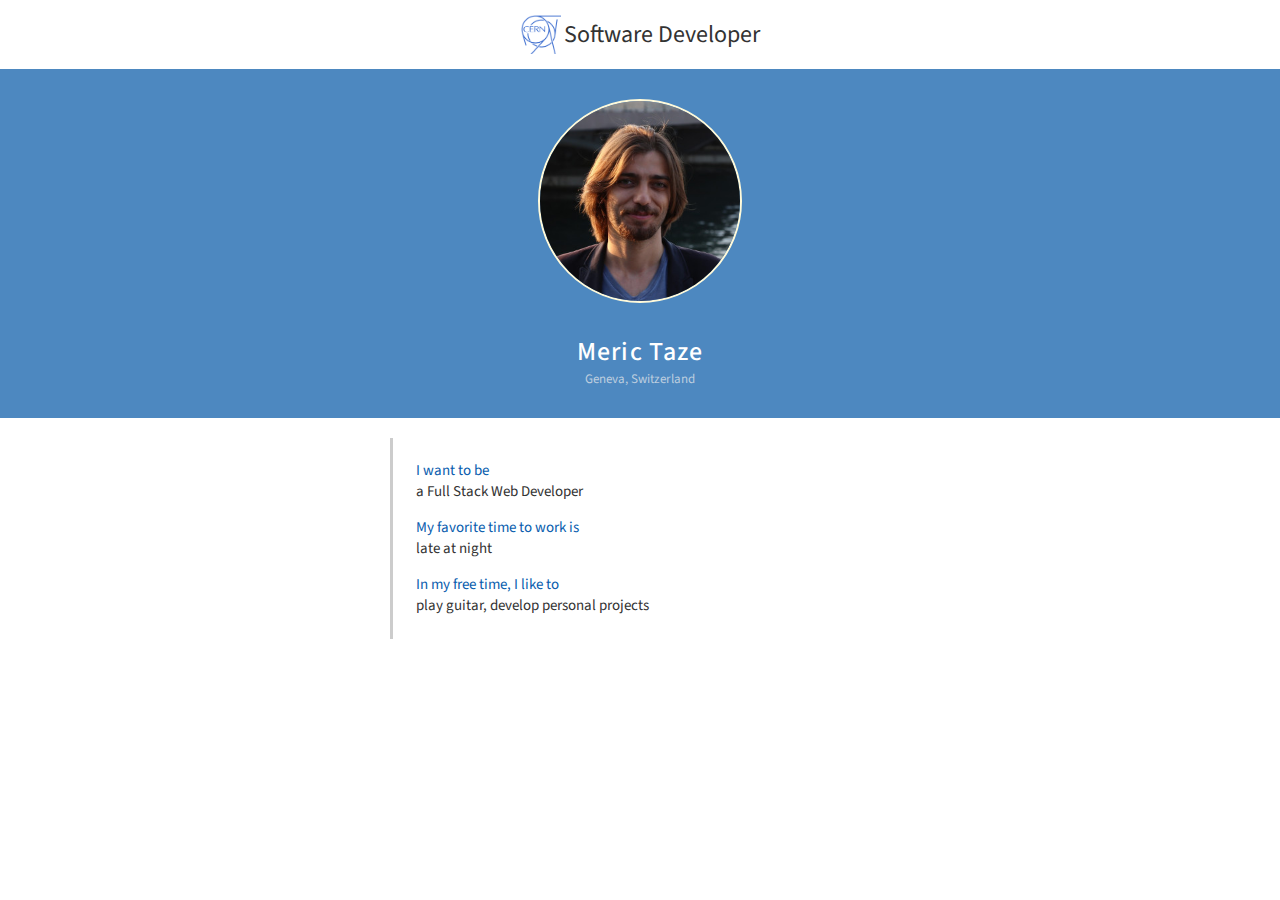
<file: Project0/index.html>
<!DOCTYPE html>
<html>
  <head>
    <title>About Me</title>
    <meta charset="utf-8">
    <meta name="viewport" content="width=device-width, initial-scale=1">
    <link href="http://fonts.googleapis.com/css?family=Source+Sans+Pro:300,400,600,700" rel="stylesheet">
    <link rel="stylesheet" href="styles.css">
  </head>
  <body>
    <main>
      <header>
        <div class="content header-content">
          <img class="cern-logo" src="images/cern_logo.png" alt="Udacity Logo">
          <h1>Software Developer</h1>
        </div>
      </header>
      <section class="hero">
        <div class="content">
          <img class="my-picture" src="images/me.jpg" alt="This is a picture of me">
          <p class="my-name">Meric Taze</p>
          <p class="my-location">Geneva, Switzerland</p>
        </div>
      </section>
      <section class="about-me content">
        <dl>
          <dt>I want to be</dt>
          <dd>a Full Stack Web Developer</dd>
          <dt>My favorite time to work is</dt>
          <dd>late at night</dd>
          <dt>In my free time, I like to</dt>
          <dd>play guitar, develop personal projects</dd>
        </dl>
      </section>
    </main>
  </body>
</html>
</file>
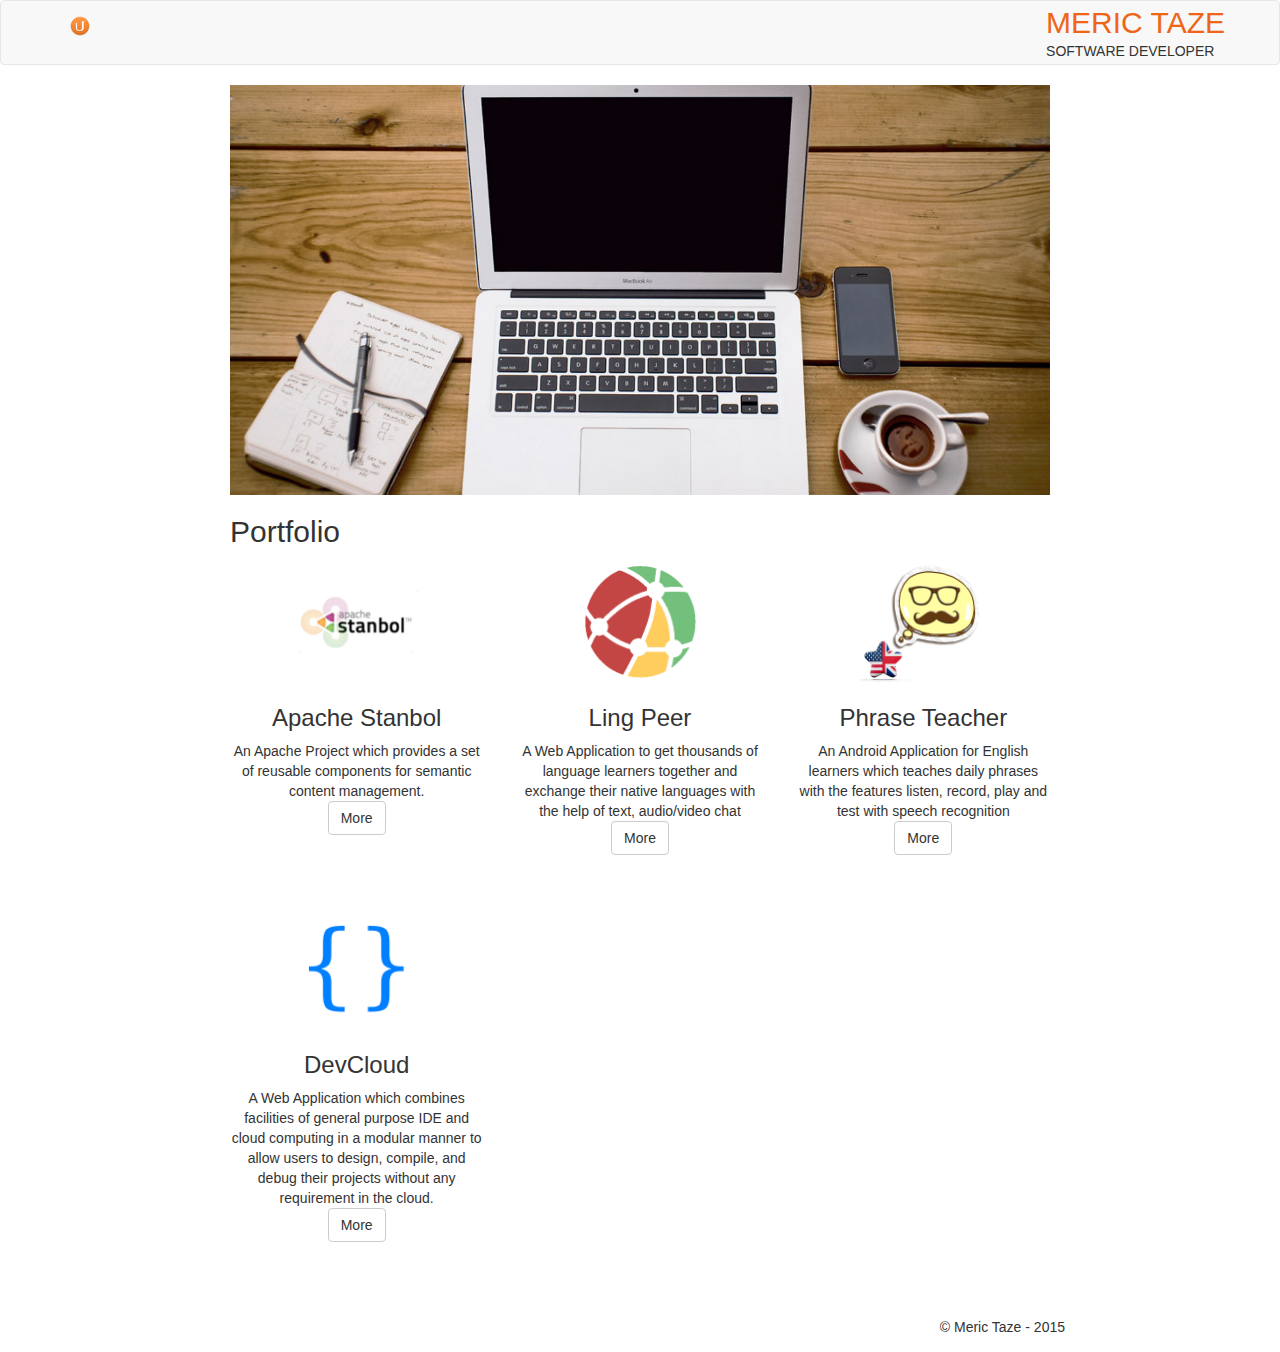
<file: Project1/index.html>
<!DOCTYPE html>
<html>
  <head>
    <title>Portfolio</title>
    <meta charset="utf-8">
    <meta name="viewport" content="width=device-width, initial-scale=1">
    <link rel="stylesheet" href="libs/bootstrap/css/bootstrap.min.css">
    <link rel="stylesheet" href="resources/css/style.css">
  </head>
  <body>

    <nav class="navbar navbar-default">
      <div class="container">
        <div class="navbar-header">
          <a class="navbar-brand" href="#">
            <img class="brand-logo" src="resources/img/udacity.png" alt="Udacity Logo">
          </a>
        </div>
        <div class="navbar-right">
          <h2>Meric Taze</h2>
          <h5>Software Developer</h5>
        </div>
      </div>
    </nav>

    <section class="container" id="main">
      <img class="img-responsive" src="resources/img/heading.jpg" srcset="resources/img/heading.jpg 640w, resources/img/heading_small.jpg 320w" alt="Heading image">
      <h2>Portfolio</h2>
      <div class="row text-center">
        <div class="col-sm-6 col-md-4 portfolio-item">
          <img class="img-responsive-50" src="resources/img/project_stanbol.png" srcset="resources/img/project_stanbol.png 640w, resources/img/project_stanbol_small.png 320w" alt="Stanbol">
          <h3>Apache Stanbol</h3>
          <p>An Apache Project which provides a set of reusable components for semantic content management. </p>
          <p><a href="http://stanbol.apache.org/" class="btn btn-default" role="button">More</a></p>
        </div>
        <div class="col-sm-6 col-md-4 portfolio-item">
          <img class="img-responsive-50" src="resources/img/project_lingpeer.png" srcset="resources/img/project_lingpeer.png 640w, resources/img/project_lingpeer_small.png 320w" alt="Lingpeer">
          <h3>Ling Peer</h3>
          <p>A Web Application to get thousands of language learners together and exchange their native languages with the help of text, audio/video chat</p>
          <p><a href="http://www.lingpeer.com/" class="btn btn-default" role="button">More</a></p>
        </div>
        
        <div class="clearfix visible-sm-block"></div>
        
        <div class="col-sm-6 col-md-4 portfolio-item">
          <img class="img-responsive-50" src="resources/img/project_phraseteacher.png" srcset="resources/img/project_phraseteacher.png 640w, resources/img/project_phraseteacher_small.png 320w" alt="PhreaseTeacher">
          <h3>Phrase Teacher</h3>
          <p>An Android Application for English learners which teaches daily phrases with the features listen, record, play and test with speech recognition</p>
          <p><a href="https://play.google.com/store/apps/details?id=com.lingstack.phraseteacher" class="btn btn-default" role="button">More</a></p>
        </div>

        <div class="clearfix visible-md-block"></div>

        <div class="col-sm-6 col-md-4 portfolio-item">
          <img class="img-responsive-50" src="resources/img/project_devcloud.png" srcset="resources/img/project_devcloud.png 640w, resources/img/project_devcloud_small.png 320w" alt="DevCloud">
          <h3>DevCloud</h3>
          <p>A Web Application which combines facilities of general purpose IDE and cloud computing in a modular manner to allow users to design, compile, and debug their projects without any requirement in the cloud.</p>
          <p><a href="http://www.ceng.metu.edu.tr/~e1679216/" class="btn btn-default" role="button">More</a></p>
        </div>
      </div>
    </section>

    <footer class="footer">
      <p>© Meric Taze - 2015</p>
    </footer>

  </body>
</html>
</file>
<file: Project0/styles.css>
body {
  margin: 0;
  font-family: 'Source Sans Pro', sans-serif;
  font-size: 15px;
  background-color: white;
  color: #333;
}

.content {
  max-width: 500px;
  margin: 0 auto;
}


/* HEADING */

header {
  width: 100%;
}

.header-content {
  padding: 15px 0;
  text-align: center;
}
.header-content > * {
  vertical-align: middle;
}

.cern-logo {
  display: inline-block;
  max-height: 100%;
  width: 40px;
}

h1 {
  display: inline-block;
  margin: 0;
  font-weight: 400;
  font-size: 24px;
}

p {
  margin: 0;
}


/* MAIN SECTIONS */

.hero {
  margin-bottom: 20px;
  padding: 30px 0;
  max-width: 100%;
  background-color: #4D88C0;
  color: white;
  text-align: center;
}

.my-picture {
  display: block;
  margin: 0 auto 30px;
  width: 100%;
  max-width: 200px;
  border: 2px solid #fffada;
  -webkit-border-radius: 50%;
  -moz-border-radius: 50%;
  border-radius: 50%;
}

.my-name {
  font-weight: 500;
  font-size: 26px;
  letter-spacing: .05em;
}

.my-location {
  font-size: 13px;
  color: #BDCEDF;
}

dl {
  padding: 1.5em;
  border-left: 3px solid #CCC;
}

dt {
  color: #085DAE;
}

dd {
  margin: 0 0 1em 0;
}

dd:last-child {
  margin-bottom: 0;
}
</file>
<file: Project1/resources/css/style.css>
@media screen and (min-width: 850px) {
  #main, 
  footer {
    width: 850px;
    margin-left: auto;
    margin-right: auto;
  }
}

body {
  margin: 0;
  background-color: white;
  color: #333;
  font-family: 'Arial Black', 'Arial Bold', Gadget, sans-serif;
}

footer {
  margin-top: 25px;
  margin-bottom: 15px;
  text-align: right;
}

/* Header */


nav h2 {
  color: #ef6518
}

nav h2,
nav h5 {
  text-transform: uppercase;
  margin: 5px 0;
}

.brand-logo {
  max-height: 100%;
}

p {
  margin: 0;
}

/* Portfolio */
.portfolio-item {
  margin-bottom: 50px;
}

.img-responsive-50 {
  max-width: 50%;
}
</file>
